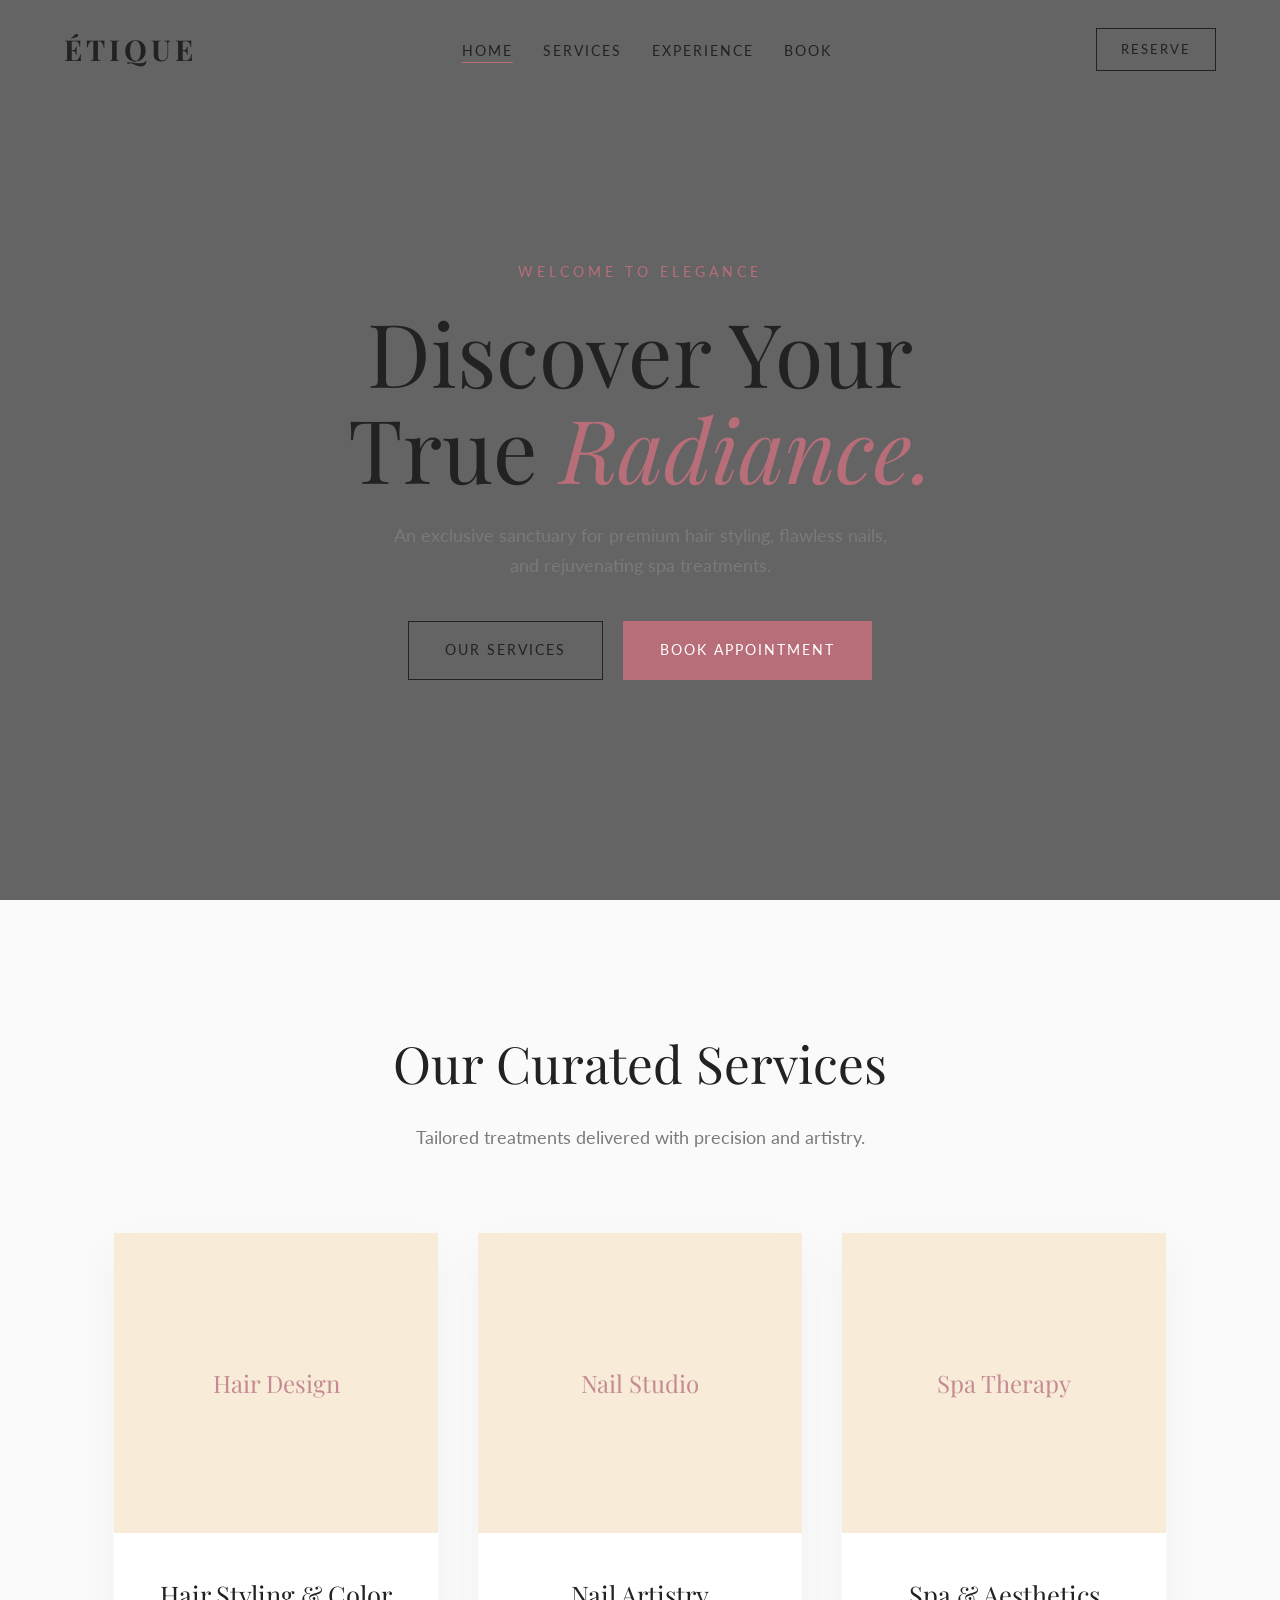
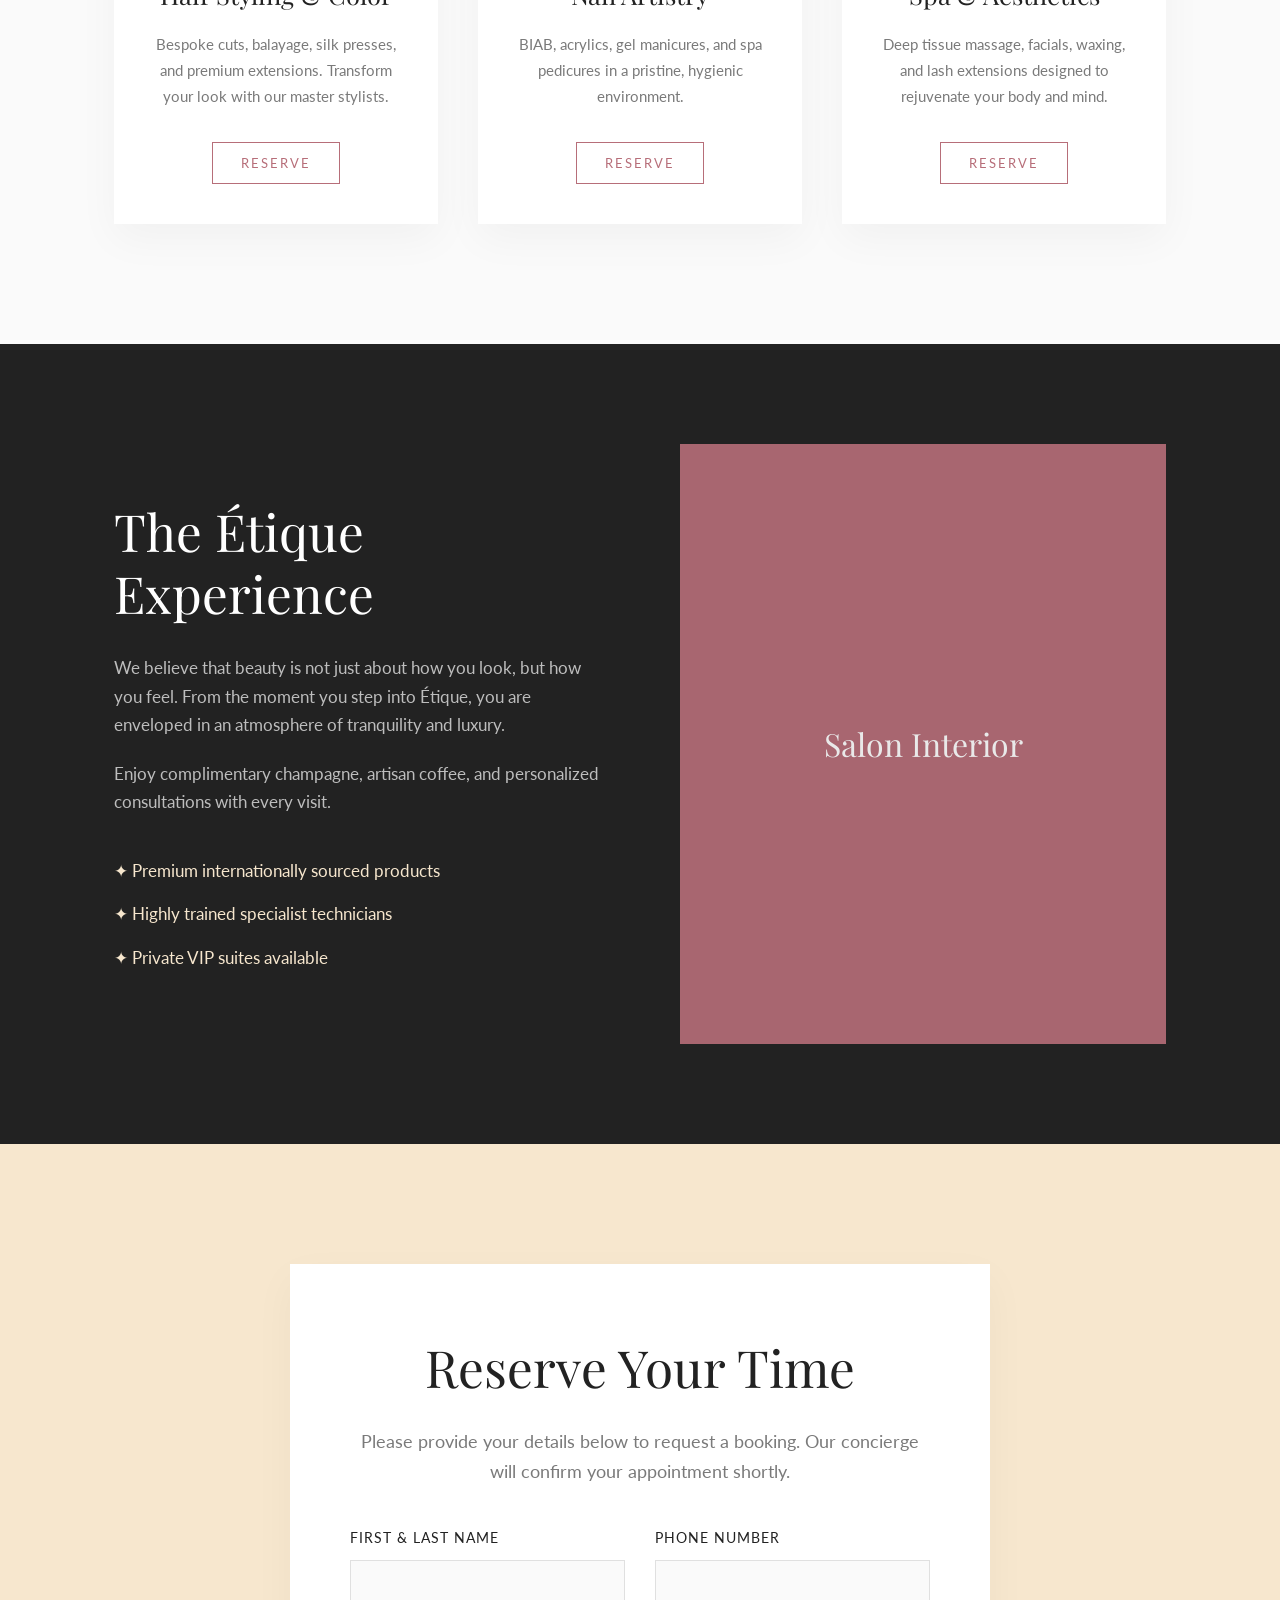
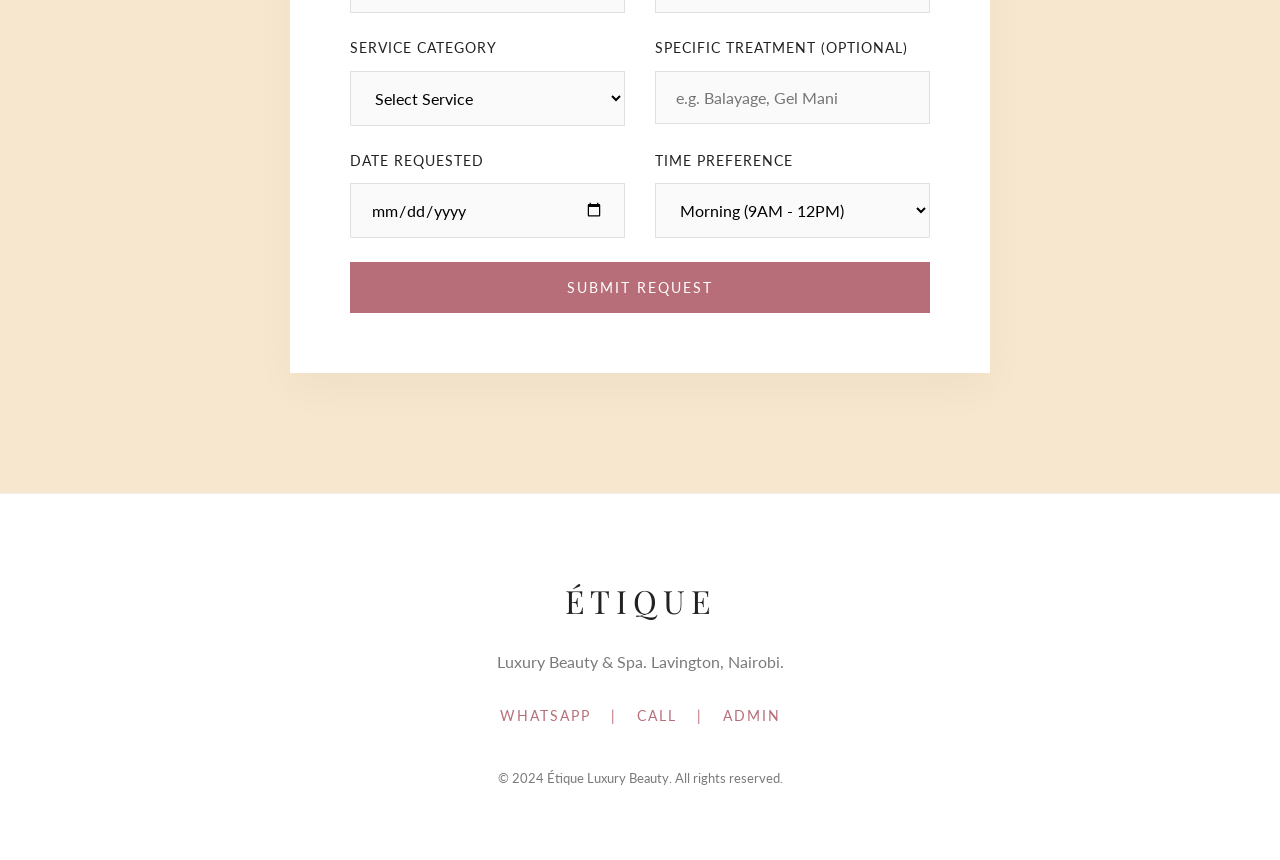
<file: index.html>
<!DOCTYPE html>

<html lang="en">
<head>
<meta charset="utf-8"/><meta content="width=device-width,initial-scale=1.0" name="viewport"/>
<title>Etique Luxury Beauty | Premium Salon &amp; Spa in Nairobi</title>
<meta content="Etique Luxury Beauty offers premium hair, nails, and spa services in an exclusive, relaxing environment. Book your appointment today." name="description"/>
<link href="https://fonts.googleapis.com/css2?family=Playfair+Display:ital,wght@0,400;0,500;0,700;1,400&amp;family=Lato:wght@300;400;700&amp;display=swap" rel="stylesheet"/>
<link href="style.css" rel="stylesheet"/>
</head>
<body>
<nav class="navbar" id="navbar"><div class="nav-container">
<a class="nav-logo" href="#home">ÉTIQUE</a>
<ul class="nav-links" id="navLinks"><li><a class="nav-link active" href="#home">Home</a></li><li><a class="nav-link" href="#services">Services</a></li><li><a class="nav-link" href="#experience">Experience</a></li><li><a class="nav-link" href="#booking">Book</a></li></ul>
<a class="nav-cta" href="#booking">Reserve</a>
<button class="hamburger" id="hamburger"><span></span><span></span><span></span></button>
</div></nav>
<section class="hero" id="home" style=" background-image: linear-gradient(rgba(0,0,0,0.6), rgba(0,0,0,0.6)), url('https://loremflickr.com/1200/800/luxury,salon,makeup?lock=100') !important; background-size: cover !important; background-position: center !important;">
<div class="hero-content">
<span class="hero-badge">Welcome to Elegance</span>
<h1>Discover Your<br/>True <span class="accent">Radiance.</span></h1>
<p class="hero-sub">An exclusive sanctuary for premium hair styling, flawless nails, and rejuvenating spa treatments.</p>
<div class="hero-actions">
<a class="btn btn-outline" href="#services">Our Services</a>
<a class="btn btn-primary" href="#booking">Book Appointment</a>
</div>
</div>
</section>
<section class="section" id="services">
<div class="container"><div class="section-header"><h2>Our Curated Services</h2><p>Tailored treatments delivered with precision and artistry.</p></div>
<div class="services-grid">
<div class="svc-card">
<div class="svc-img">Hair Design</div>
<div class="svc-content">
<h3>Hair Styling &amp; Color</h3>
<p>Bespoke cuts, balayage, silk presses, and premium extensions. Transform your look with our master stylists.</p>
<button class="btn btn-small" onclick="bookSvc('Hair Services')">Reserve</button>
</div>
</div>
<div class="svc-card">
<div class="svc-img">Nail Studio</div>
<div class="svc-content">
<h3>Nail Artistry</h3>
<p>BIAB, acrylics, gel manicures, and spa pedicures in a pristine, hygienic environment.</p>
<button class="btn btn-small" onclick="bookSvc('Nail Services')">Reserve</button>
</div>
</div>
<div class="svc-card">
<div class="svc-img">Spa Therapy</div>
<div class="svc-content">
<h3>Spa &amp; Aesthetics</h3>
<p>Deep tissue massage, facials, waxing, and lash extensions designed to rejuvenate your body and mind.</p>
<button class="btn btn-small" onclick="bookSvc('Spa &amp; Aesthetics')">Reserve</button>
</div>
</div>
</div></div>
</section>
<section class="experience-section" id="experience">
<div class="container"><div class="exp-grid">
<div class="exp-content">
<h2>The Étique <br/>Experience</h2>
<p>We believe that beauty is not just about how you look, but how you feel. From the moment you step into Étique, you are enveloped in an atmosphere of tranquility and luxury.</p>
<p>Enjoy complimentary champagne, artisan coffee, and personalized consultations with every visit.</p>
<ul class="exp-list">
<li>✦ Premium internationally sourced products</li>
<li>✦ Highly trained specialist technicians</li>
<li>✦ Private VIP suites available</li>
</ul>
</div>
<div class="exp-image">Salon Interior</div>
</div></div>
</section>
<section class="section booking-section" id="booking">
<div class="container"><div class="booking-wrap">
<div class="section-header"><h2>Reserve Your Time</h2><p>Please provide your details below to request a booking. Our concierge will confirm your appointment shortly.</p></div>
<form class="booking-form" id="bookingForm">
<div class="form-row"><div class="form-group"><label>First &amp; Last Name</label><input name="name" required="" type="text"/></div><div class="form-group"><label>Phone Number</label><input name="phone" required="" type="tel"/></div></div>
<div class="form-row"><div class="form-group"><label>Service Category</label><select id="svcSelect" name="service" required=""><option value="">Select Service</option><option>Hair Services</option><option>Nail Services</option><option>Spa &amp; Aesthetics</option><option>Bridal Package</option></select></div><div class="form-group"><label>Specific Treatment (Optional)</label><input name="treatment" placeholder="e.g. Balayage, Gel Mani" type="text"/></div></div>
<div class="form-row"><div class="form-group"><label>Date Requested</label><input name="date" required="" type="date"/></div><div class="form-group"><label>Time Preference</label><select name="time"><option>Morning (9AM - 12PM)</option><option>Afternoon (12PM - 4PM)</option><option>Evening (4PM - 7PM)</option></select></div></div>
<button class="btn btn-primary btn-full" type="submit">Submit Request</button>
</form>
</div></div>
</section>
<footer class="footer"><div class="container">
<div class="footer-brand">ÉTIQUE</div>
<p>Luxury Beauty &amp; Spa. Lavington, Nairobi.</p>
<div class="footer-links"><a href="https://wa.me/254700000002" target="_blank">WhatsApp</a> | <a href="tel:+254700000002">Call</a> | <a href="admin.html">Admin</a></div>
<p class="copyright">© 2024 Étique Luxury Beauty. All rights reserved.</p>
</div></footer>
<div class="toast" id="toast"></div>
<script src="script.js"></script>
</body></html>
</file>
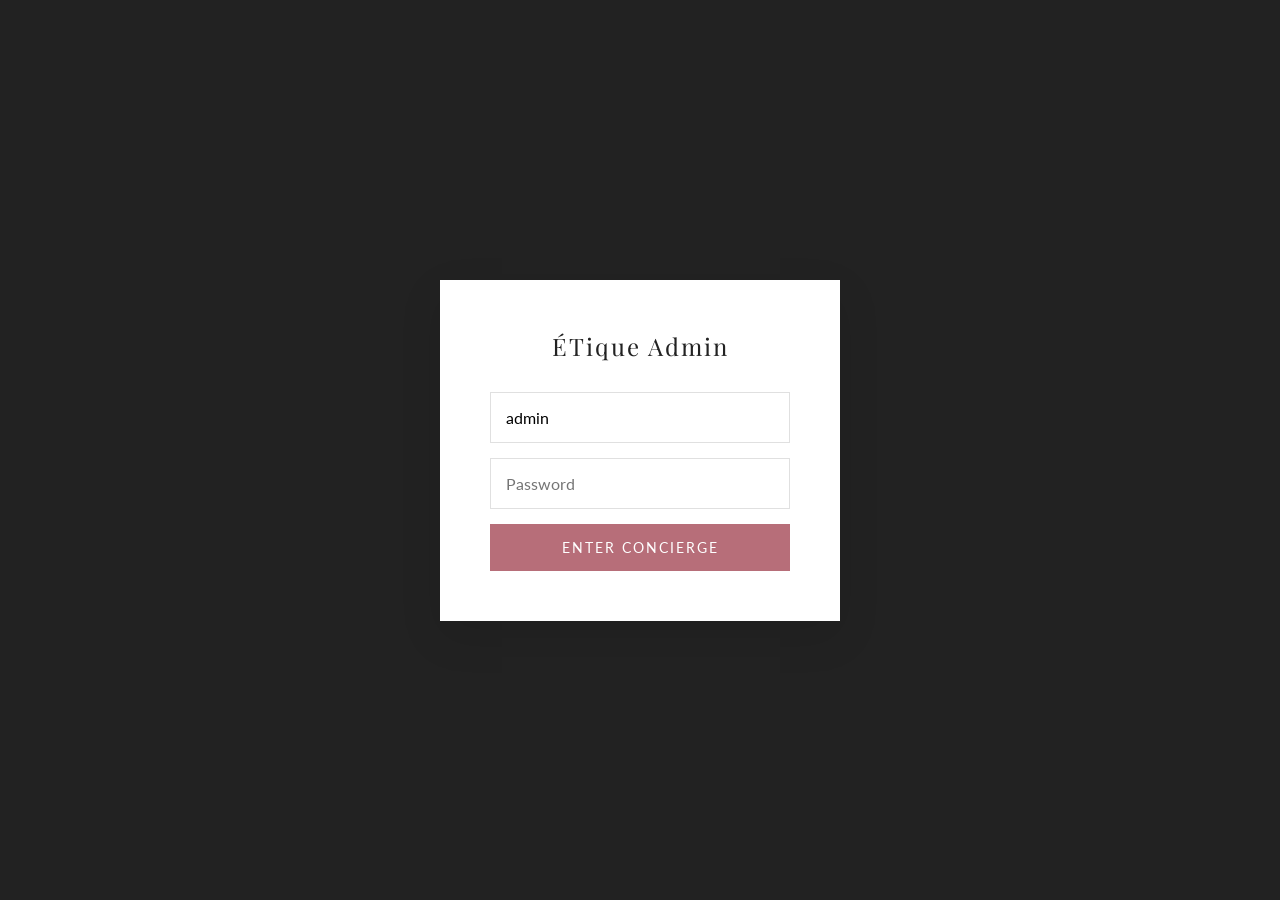
<file: admin.html>
<!DOCTYPE html><html lang="en"><head><meta charset="UTF-8"><meta name="viewport" content="width=device-width,initial-scale=1.0"><title>Étique Admin</title>
<link href="https://fonts.googleapis.com/css2?family=Playfair+Display:ital,wght@0,400;0,700;1,400&family=Lato:wght@300;400;700&display=swap" rel="stylesheet">
<style>*{margin:0;padding:0;box-sizing:border-box}body{font-family:'Lato',sans-serif;background:#FAFAFA;color:#4a4a4a}h1,h2{font-family:'Playfair Display',serif;font-weight:400;color:#222}
.login{min-height:100vh;display:flex;align-items:center;justify-content:center;background:#222}.lb{background:white;padding:50px;max-width:400px;width:100%;text-align:center;box-shadow:0 15px 40px rgba(0,0,0,0.1)}.lb h2{margin-bottom:30px;letter-spacing:2px}.lb input{width:100%;padding:15px;border:1px solid #e0e0e0;margin-bottom:15px;font-size:1rem;font-family:'Lato',sans-serif}.lb button{width:100%;padding:15px;background:#B76E79;color:white;border:none;cursor:pointer;font-size:0.9rem;font-family:'Lato',sans-serif;text-transform:uppercase;letter-spacing:2px;transition:0.3s}.lb button:hover{background:#222}
.dash{display:none}.dh{background:#white;color:#222;padding:25px 40px;display:flex;justify-content:space-between;align-items:center;flex-wrap:wrap;gap:15px;border-bottom:1px solid #eee}.dh h1{font-size:1.6rem;letter-spacing:2px}.dh button,.dh a{padding:10px 24px;border:1px solid #222;cursor:pointer;font-size:0.8rem;color:#222;background:transparent;text-decoration:none;font-family:'Lato',sans-serif;text-transform:uppercase;letter-spacing:1px;transition:0.3s}.dh button:hover,.dh a:hover{background:#222;color:white}.be{background:#B76E79!important;color:white!important;border-color:#B76E79!important}
.stats{display:grid;grid-template-columns:repeat(3,1fr);gap:30px;padding:40px}.sc{background:white;padding:30px;box-shadow:0 5px 20px rgba(0,0,0,0.03);text-align:center;border-top:3px solid #B76E79}.sl{font-size:0.8rem;color:#7a7a7a;text-transform:uppercase;letter-spacing:1px}.sv{font-size:3rem;font-family:'Playfair Display',serif;margin-top:10px;color:#222}
.tw{padding:0 40px 40px;overflow-x:auto}table{width:100%;border-collapse:collapse;background:white;box-shadow:0 5px 20px rgba(0,0,0,0.03)}th{background:#f9f9f9;color:#222;padding:20px;text-align:left;font-size:0.8rem;text-transform:uppercase;letter-spacing:1px;border-bottom:1px solid #eee}td{padding:18px 20px;border-bottom:1px solid #f9f9f9;font-size:0.95rem;color:#4a4a4a}
select.st{padding:8px 12px;border:1px solid #e0e0e0;font-family:'Lato',sans-serif;background:#FAFAFA;color:#222;outline:none}.del{background:none;border:none;color:#B76E79;cursor:pointer;font-size:1rem;text-transform:uppercase;letter-spacing:1px;font-size:0.8rem}
@media(max-width:768px){.stats{grid-template-columns:1fr}}</style></head>
<body>
<div class="login" id="ls"><div class="lb"><h2>ÉTique Admin</h2><input type="text" id="u" value="admin"><input type="password" id="p" placeholder="Password"><button onclick="login()">Enter Concierge</button></div></div>
<div class="dash" id="dash">
<div class="dh"><h1>Concierge Dashboard</h1><div><button class="be" onclick="exp()">Export</button> <a href="index.html">View Salon</a> <button onclick="logout()">Logout</button></div></div>
<div class="stats"><div class="sc"><div class="sl">Total Requests</div><div class="sv" id="st">0</div></div><div class="sc"><div class="sl">Pending Review</div><div class="sv" id="sn" style="color:#B76E79">0</div></div><div class="sc"><div class="sl">Confirmed</div><div class="sv" id="sd">0</div></div></div>
<div class="tw"><table><thead><tr><th>Received</th><th>Client</th><th>Phone</th><th>Category</th><th>Treatment</th><th>Pref Date</th><th>Time</th><th>Status</th><th></th></tr></thead><tbody id="tb"></tbody></table></div></div>
<script>
const K='etique_bookings';if(sessionStorage.getItem('etique_admin')==='true')showD();
function login(){if(document.getElementById('u').value==='admin'&&document.getElementById('p').value==='admin123'){sessionStorage.setItem('etique_admin','true');showD()}else alert('Invalid credentials')}
function logout(){sessionStorage.removeItem('etique_admin');location.reload()}
function showD(){document.getElementById('ls').style.display='none';document.getElementById('dash').style.display='block';render()}
function gd(){return JSON.parse(localStorage.getItem(K)||'[]').sort((a,b)=>new Date(b.submittedAt)-new Date(a.submittedAt))}
function sv(d){localStorage.setItem(K,JSON.stringify(d))}
function render(){const d=gd();document.getElementById('st').textContent=d.length;document.getElementById('sn').textContent=d.filter(x=>x.status==='Pending Review').length;document.getElementById('sd').textContent=d.filter(x=>x.status==='Confirmed').length;
document.getElementById('tb').innerHTML=d.map(i=>`<tr><td>${new Date(i.submittedAt).toLocaleDateString('en-GB')}</td><td><strong>${i.name||'—'}</strong></td><td>${i.phone||'—'}</td><td>${i.service||'—'}</td><td>${i.treatment||'—'}</td><td>${i.date||'—'}</td><td>${i.time||'—'}</td><td><select class="st" onchange="upd(${i.id},this.value)">${['Pending Review','Contacted','Confirmed','Completed'].map(s=>`<option ${i.status===s?'selected':''}>${s}</option>`).join('')}</select></td><td><button class="del" onclick="del(${i.id})">Cancel</button></td></tr>`).join('')}
function upd(id,s){const d=gd();const i=d.find(x=>x.id===id);if(i){i.status=s;sv(d);render()}}
function del(id){if(!confirm('Cancel this appointment request?'))return;sv(gd().filter(x=>x.id!==id));render()}
function exp(){const d=gd();if(!d.length)return alert('No data');const h=['Date','Name','Phone','Category','Treatment','Pref Date','Time','Status'];const r=d.map(i=>[new Date(i.submittedAt).toLocaleDateString(),i.name,i.phone,i.service,i.treatment,i.date,i.time,i.status]);const c=[h,...r].map(r=>r.map(c=>`"${(c||'').replace(/"/g,'""')}"`).join(',')).join('\n');const b=new Blob([c],{type:'text/csv'});const a=document.createElement('a');a.href=URL.createObjectURL(b);a.download='etique_appointments.csv';a.click()}
document.getElementById('p').addEventListener('keydown',e=>{if(e.key==='Enter')login()});
</script></body></html>
</file>
<file: style.css>
/* Etique Luxury Beauty — Rose Gold #B76E79 | Champagne #F7E7CE | Charcoal #222222 */
*,*::before,*::after{margin:0;padding:0;box-sizing:border-box}
:root{--primary:#222222;--primary-light:#444444;--accent:#B76E79;--accent-hover:#9a5c65;--champagne:#F7E7CE;--bg:#FAFAFA;--white:#ffffff;--text:#4a4a4a;--text-light:#7a7a7a;--shadow:0 15px 40px rgba(0,0,0,0.04);--radius:0;--transition:0.4s cubic-bezier(0.165,0.84,0.44,1)}
html{scroll-behavior:smooth}body{font-family:'Lato',sans-serif;background:var(--bg);color:var(--text);line-height:1.7;overflow-x:hidden}
h1,h2,h3,h4{font-family:'Playfair Display',serif;font-weight:400;color:var(--primary)}
.container{max-width:1100px;margin:0 auto;padding:0 24px}a{text-decoration:none;color:inherit;transition:var(--transition)}

.btn{display:inline-flex;align-items:center;justify-content:center;padding:16px 36px;font-family:'Lato',sans-serif;font-weight:400;font-size:0.9rem;letter-spacing:2px;text-transform:uppercase;border:1px solid transparent;cursor:pointer;transition:var(--transition)}
.btn-primary{background:var(--accent);color:var(--white)}.btn-primary:hover{background:var(--primary);color:var(--white)}
.btn-outline{background:transparent;color:var(--primary);border-color:var(--primary)}.btn-outline:hover{background:var(--primary);color:var(--white)}
.btn-small{padding:12px 28px;font-size:0.8rem;border:1px solid var(--accent);color:var(--accent);background:transparent}.btn-small:hover{background:var(--accent);color:var(--white)}
.btn-full{width:100%}

.navbar{position:fixed;top:0;left:0;right:0;z-index:1000;padding:25px 0;transition:var(--transition);background:transparent}.navbar.scrolled{background:var(--white);padding:15px 0;box-shadow:0 2px 20px rgba(0,0,0,0.05)}
.nav-container{max-width:1200px;margin:0 auto;padding:0 24px;display:flex;align-items:center;justify-content:space-between}
.nav-logo{font-family:'Playfair Display',serif;font-size:1.8rem;font-weight:700;color:var(--primary);letter-spacing:4px}
.nav-links{display:flex;list-style:none;gap:30px}.nav-link{color:var(--primary);font-size:0.85rem;text-transform:uppercase;letter-spacing:2px;position:relative}.nav-link::after{content:'';position:absolute;bottom:-4px;left:0;width:0;height:1px;background:var(--accent);transition:var(--transition)}.nav-link:hover::after,.nav-link.active::after{width:100%}
.nav-cta{padding:10px 24px;border:1px solid var(--primary);color:var(--primary);font-size:0.8rem;text-transform:uppercase;letter-spacing:2px}.nav-cta:hover{background:var(--primary);color:var(--white)}
.hamburger{display:none;background:none;border:none;cursor:pointer;padding:8px}.hamburger span{display:block;width:24px;height:1px;background:var(--primary);margin:6px 0;transition:var(--transition)}

.hero{min-height:100vh;display:flex;align-items:center;justify-content:center;text-align:center;padding:120px 24px 80px;background:linear-gradient(rgba(250,250,250,0.9),rgba(250,250,250,0.9)),url('data:image/svg+xml;utf8,<svg width="100" height="100" xmlns="http://www.w3.org/2000/svg"><rect width="100" height="100" fill="%23FAFAFA"/><circle cx="50" cy="50" r="40" fill="%23F7E7CE" opacity="0.3"/></svg>');background-size:cover;background-position:center}
.hero-content{max-width:800px;width:100%}
.hero-badge{display:block;color:var(--accent);font-size:0.85rem;text-transform:uppercase;letter-spacing:4px;margin-bottom:20px}
.hero h1{font-size:clamp(3rem,8vw,5.5rem);line-height:1.1;margin-bottom:24px}.accent{color:var(--accent);font-style:italic}
.hero-sub{font-size:1.1rem;color:var(--text-light);margin-bottom:40px;max-width:500px;margin-left:auto;margin-right:auto}
.hero-actions{display:flex;gap:20px;justify-content:center;flex-wrap:wrap}

.section{padding:120px 0}.section-header{text-align:center;margin-bottom:80px}
.section-header h2{font-size:clamp(2.2rem,4vw,3.2rem);margin-bottom:16px}.section-header p{color:var(--text-light);font-size:1.1rem}

.services-grid{display:grid;grid-template-columns:repeat(3,1fr);gap:40px}
.svc-card{background:var(--white);box-shadow:var(--shadow);transition:var(--transition)}
.svc-card:hover{transform:translateY(-10px)}
.svc-img{height:300px;background:var(--champagne);display:flex;align-items:center;justify-content:center;font-family:'Playfair Display',serif;font-size:1.5rem;color:var(--accent);opacity:0.8}
.svc-content{padding:40px;text-align:center}
.svc-content h3{font-size:1.6rem;margin-bottom:16px}.svc-content p{color:var(--text-light);margin-bottom:30px;font-size:0.95rem;min-height:80px}

.experience-section{background:var(--primary);color:var(--white);padding:100px 0}
.exp-grid{display:grid;grid-template-columns:1fr 1fr;gap:80px;align-items:center}
.exp-content h2{color:var(--white);font-size:clamp(2.5rem,4vw,3.5rem);margin-bottom:30px;line-height:1.2}
.exp-content p{color:rgba(255,255,255,0.7);margin-bottom:20px;font-size:1.05rem}
.exp-list{list-style:none;margin-top:40px}.exp-list li{margin-bottom:15px;color:var(--champagne);font-size:1.05rem}
.exp-image{height:600px;background:var(--accent);display:flex;align-items:center;justify-content:center;font-family:'Playfair Display',serif;font-size:2rem;color:var(--white);opacity:0.9}

.booking-section{background:var(--champagne)}
.booking-wrap{max-width:700px;margin:0 auto;background:var(--white);padding:60px;box-shadow:var(--shadow)}
.booking-wrap .section-header{margin-bottom:40px}
.form-row{display:grid;grid-template-columns:1fr 1fr;gap:30px}.form-group{margin-bottom:24px}
.form-group label{display:block;margin-bottom:10px;font-size:0.85rem;color:var(--primary);text-transform:uppercase;letter-spacing:1px}
.form-group input,.form-group select{width:100%;padding:16px 20px;border:1px solid #e0e0e0;font-family:'Lato',sans-serif;font-size:1rem;background:var(--bg);transition:var(--transition)}
.form-group input:focus,.form-group select:focus{outline:none;border-color:var(--accent);background:var(--white)}

.footer{background:var(--white);padding:80px 0 40px;text-align:center;border-top:1px solid #eee}
.footer-brand{font-family:'Playfair Display',serif;font-size:2rem;color:var(--primary);letter-spacing:6px;margin-bottom:20px}
.footer p{color:var(--text-light);margin-bottom:30px}
.footer-links{display:flex;justify-content:center;gap:20px;margin-bottom:40px;color:var(--accent);font-size:0.85rem;text-transform:uppercase;letter-spacing:2px}
.footer-links a{transition:var(--transition)}.footer-links a:hover{color:var(--primary)}
.copyright{font-size:0.8rem;color:#aaa}

.toast{position:fixed;bottom:40px;left:50%;transform:translateX(-50%) translateY(20px);background:var(--primary);color:var(--white);padding:16px 32px;font-family:'Lato',sans-serif;font-size:0.9rem;letter-spacing:1px;text-transform:uppercase;z-index:3000;opacity:0;transition:var(--transition);pointer-events:none;box-shadow:var(--shadow)}.toast.show{opacity:1;transform:translateX(-50%) translateY(0)}

@media(max-width:1024px){.services-grid{grid-template-columns:1fr 1fr}}
@media(max-width:768px){.nav-links{display:none;flex-direction:column;position:absolute;top:100%;left:0;right:0;background:var(--white);padding:30px;box-shadow:0 10px 20px rgba(0,0,0,0.05)}.nav-links.active{display:flex}.nav-cta{display:none}.hamburger{display:block}.services-grid{grid-template-columns:1fr}.exp-grid{grid-template-columns:1fr}.exp-image{height:400px}.form-row{grid-template-columns:1fr}.booking-wrap{padding:40px 20px}}
</file>
